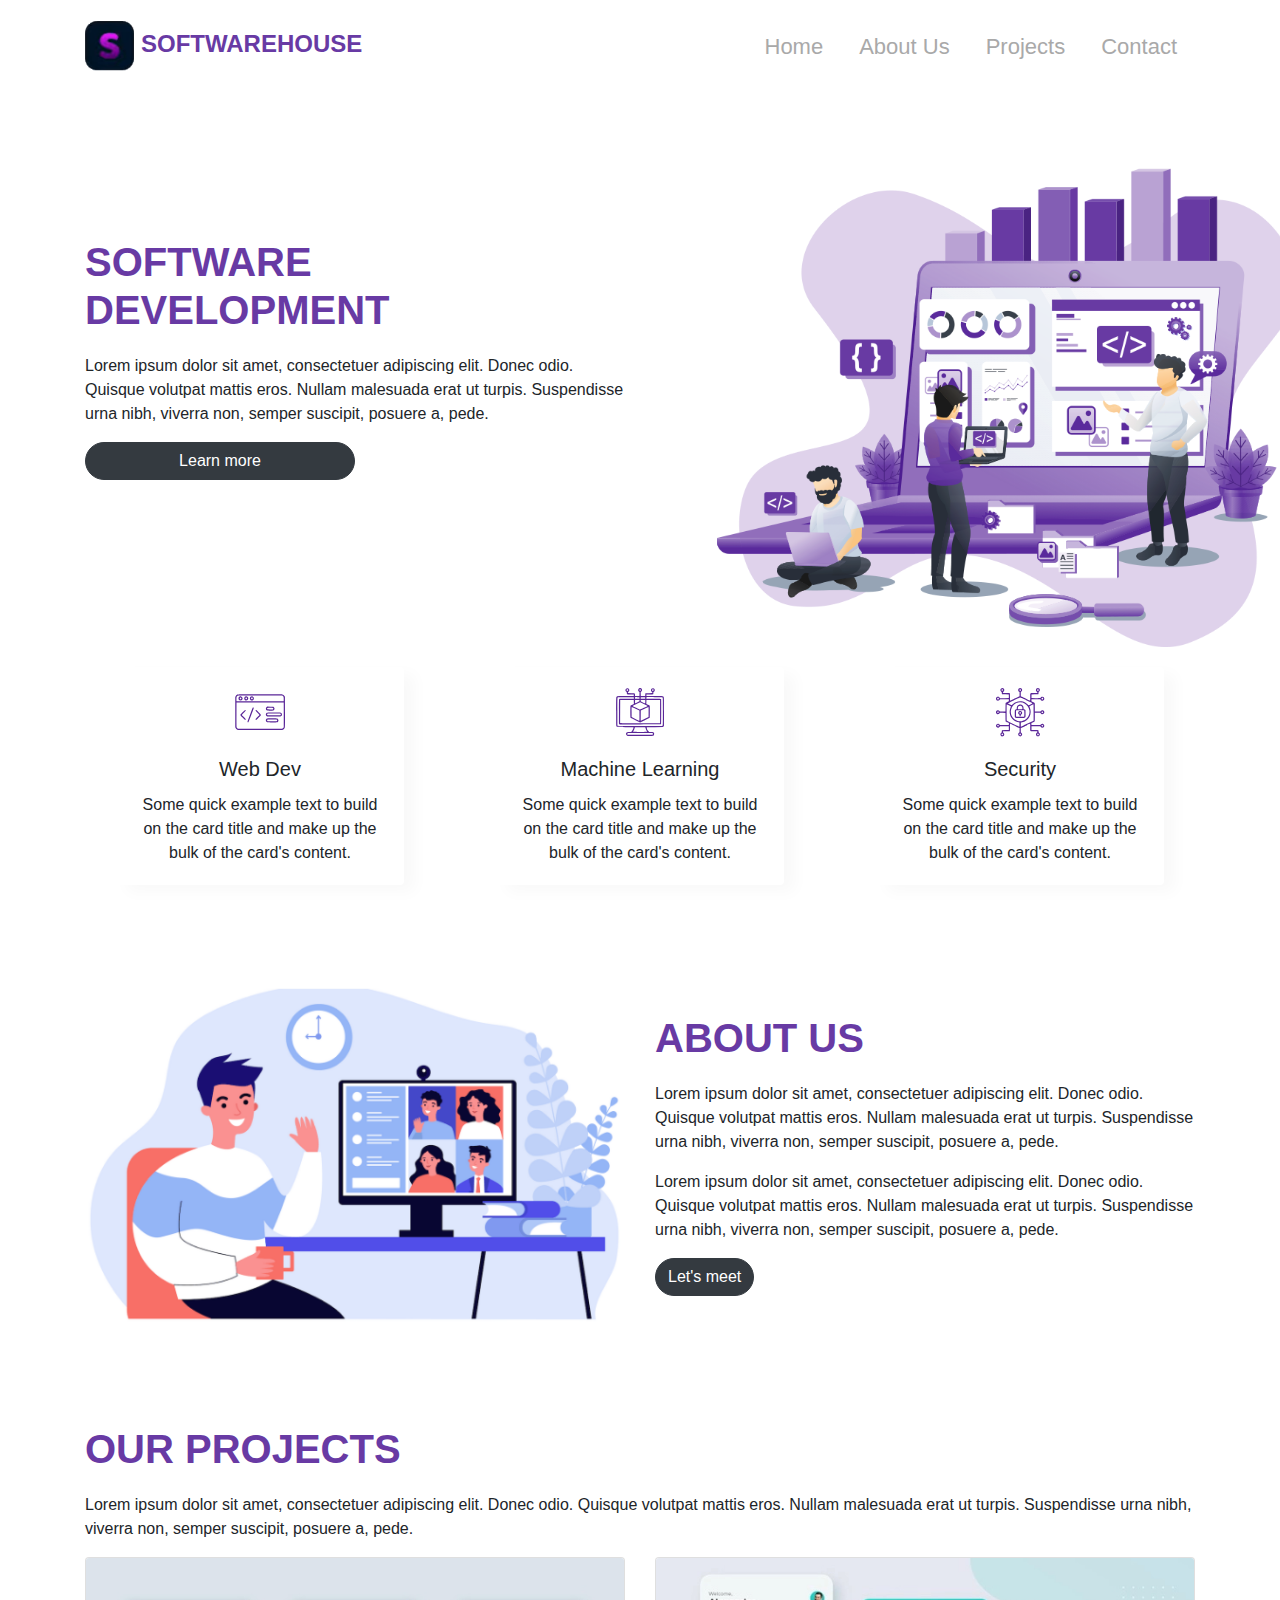
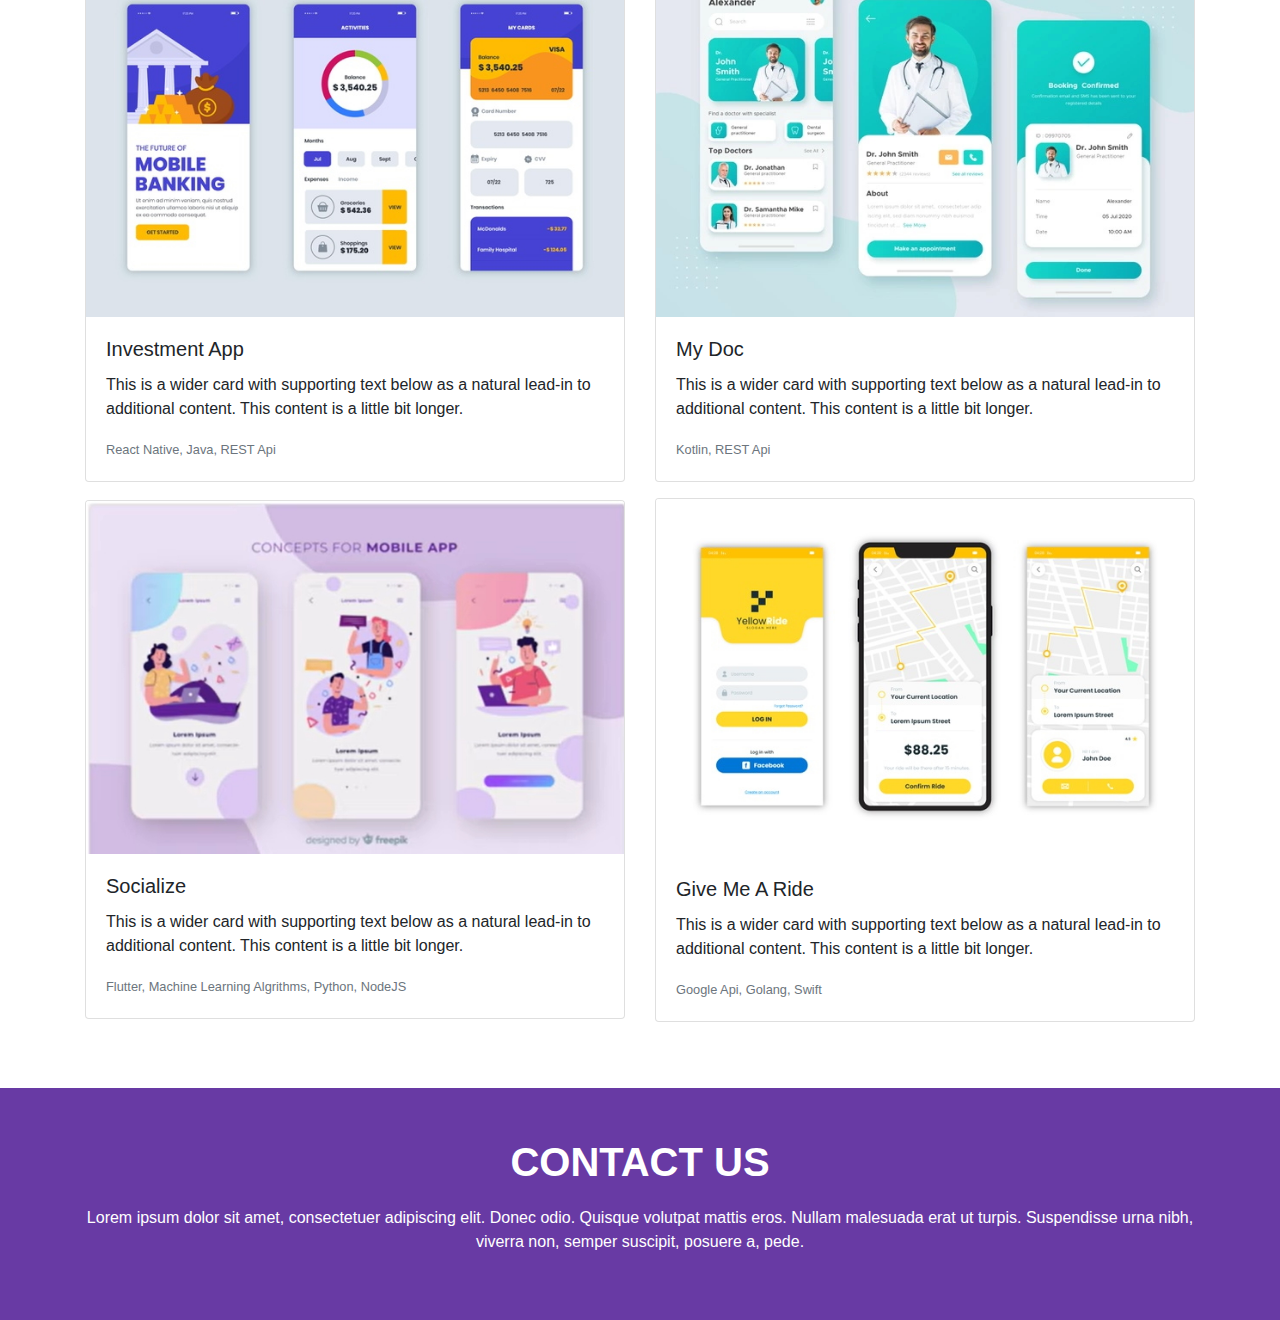
<file: hw2/index.html>
<!DOCTYPE html>
<html lang="en">
    <head>
        <title>Title</title>
        <!-- Required meta tags -->
        <meta charset="utf-8" />
        <meta
            name="viewport"
            content="width=device-width, initial-scale=1, shrink-to-fit=no"
        />

        <!-- Bootstrap CSS -->
        <link
            rel="stylesheet"
            href="https://stackpath.bootstrapcdn.com/bootstrap/4.3.1/css/bootstrap.min.css"
            integrity="sha384-ggOyR0iXCbMQv3Xipma34MD+dH/1fQ784/j6cY/iJTQUOhcWr7x9JvoRxT2MZw1T"
            crossorigin="anonymous"
        />
        <link rel="stylesheet" href="./styles.css" />
    </head>
    <body>
        <!-- Navbar -->
        <nav
            class="py-3 navbar navbar-expand-lg fixed-top auto-hiding-navbar"
        >
            <div class="container">
                <a class="navbar-brand" href="#">
                    <img class="logo" src="./assets/logo.png" />
                    SoftwareHouse
                </a>
                <button
                    class="navbar-toggler"
                    type="button"
                    data-toggle="collapse"
                    data-target="#navbarSupportedContent"
                    aria-controls="navbarSupportedContent"
                    aria-expanded="false"
                    aria-label="Toggle navigation"
                >
                    <span class="navbar-toggler-icon"></span>
                </button>
                <div
                    class="collapse navbar-collapse"
                    id="navbarSupportedContent"
                >
                    <ul class="navbar-nav ml-auto">
                        <li class="nav-item">
                            <a
                                class="nav-link active"
                                aria-current="page"
                                href="#"
                                >Home</a
                            >
                        </li>
                        <li class="nav-item">
                            <a class="nav-link" href="#">About Us</a>
                        </li>
                        <li class="nav-item">
                            <a class="nav-link" href="#">Projects</a>
                        </li>
                        <li class="nav-item">
                            <a class="nav-link" href="#">Contact</a>
                        </li>
                    </ul>
                </div>
            </div>
        </nav>
        <!-- End Navbar -->

        <!-- Hero section -->
        <section id="hero">
            <div class="container">
                <div class="row">
                    <div class="col">
                        <h1>Software<br />Development</h1>
                        <p>
                            Lorem ipsum dolor sit amet, consectetuer
                            adipiscing elit. Donec odio. Quisque
                            volutpat mattis eros. Nullam malesuada
                            erat ut turpis. Suspendisse urna nibh,
                            viverra non, semper suscipit, posuere a,
                            pede.
                        </p>
                        <button
                            type="button"
                            class="btn btn-dark btn-large"
                        >
                            Learn more
                        </button>
                    </div>
                    <div class="col img-col">
                        <img
                            src="./assets/hero-img.png"
                            class="img-fluid"
                            alt="Software Development"
                        />
                    </div>
                </div>
                <div class="row cards">
                    <div
                        class="col-md-4 d-flex justify-content-center"
                    >
                        <div class="card" style="width: 18rem">
                            <div class="card-body">
                                <img
                                    src="./assets/icon1.svg"
                                    class="icon"
                                    alt="Service One"
                                />
                                <h5 class="card-title">Web Dev</h5>
                                <p class="card-text">
                                    Some quick example text to build
                                    on the card title and make up the
                                    bulk of the card's content.
                                </p>
                            </div>
                        </div>
                    </div>

                    <div
                        class="col-md-4 d-flex justify-content-center"
                    >
                        <div class="card" style="width: 18rem">
                            <div class="card-body">
                                <img
                                    src="./assets/icon2.svg"
                                    class="icon"
                                    alt="Service Two"
                                />
                                <h5 class="card-title">
                                    Machine Learning
                                </h5>
                                <p class="card-text">
                                    Some quick example text to build
                                    on the card title and make up the
                                    bulk of the card's content.
                                </p>
                            </div>
                        </div>
                    </div>

                    <div
                        class="col-md-4 d-flex justify-content-center"
                    >
                        <div class="card" style="width: 18rem">
                            <div class="card-body">
                                <img
                                    src="./assets/icon3.svg"
                                    class="icon"
                                    alt="Service Three"
                                />
                                <h5 class="card-title">Security</h5>
                                <p class="card-text">
                                    Some quick example text to build
                                    on the card title and make up the
                                    bulk of the card's content.
                                </p>
                            </div>
                        </div>
                    </div>
                </div>
            </div>
        </section>
        <!-- End Hero section -->

        <!-- About us section -->
        <section id="about-us">
            <div class="container">
                <div class="row align-items-center">
                    <div class="col">
                        <img
                            src="./assets/about-us.png"
                            class="img-fluid"
                            alt="About Us"
                        />
                    </div>
                    <div class="col text-col">
                        <h1>About Us</h1>
                        <p>
                            Lorem ipsum dolor sit amet, consectetuer
                            adipiscing elit. Donec odio. Quisque
                            volutpat mattis eros. Nullam malesuada
                            erat ut turpis. Suspendisse urna nibh,
                            viverra non, semper suscipit, posuere a,
                            pede.
                        </p>
                        <p>
                            Lorem ipsum dolor sit amet, consectetuer
                            adipiscing elit. Donec odio. Quisque
                            volutpat mattis eros. Nullam malesuada
                            erat ut turpis. Suspendisse urna nibh,
                            viverra non, semper suscipit, posuere a,
                            pede.
                        </p>
                        <button
                            type="button"
                            class="btn btn-dark btn-large"
                        >
                            Let's meet
                        </button>
                    </div>
                </div>
            </div>
        </section>
        <!-- End About us section -->

        <!-- Projects section -->
        <section id="projects">
            <div class="container">
                <div class="row align-items-center projects">
                    <div class="col">
                        <h1>Our Projects</h1>
                        <p>
                            Lorem ipsum dolor sit amet, consectetuer
                            adipiscing elit. Donec odio. Quisque
                            volutpat mattis eros. Nullam malesuada
                            erat ut turpis. Suspendisse urna nibh,
                            viverra non, semper suscipit, posuere a,
                            pede.
                        </p>
                    </div>
                </div>

                <div class="row align-items-center">
                    <div class="col">
                        <div class="card mb-3">
                            <img
                                src="./assets/projects/project1.jpg"
                                class="card-img-top"
                                alt="..."
                            />
                            <div class="card-body">
                                <h5 class="card-title">
                                    Investment App
                                </h5>
                                <p class="card-text">
                                    This is a wider card with
                                    supporting text below as a natural
                                    lead-in to additional content.
                                    This content is a little bit
                                    longer.
                                </p>
                                <p class="card-text">
                                    <small class="text-muted"
                                        >React Native, Java, REST
                                        Api</small
                                    >
                                </p>
                            </div>
                        </div>
                    </div>

                    <div class="col">
                        <div class="card mb-3">
                            <img
                                src="./assets/projects/project2.jpg"
                                class="card-img-top"
                                alt="..."
                            />
                            <div class="card-body">
                                <h5 class="card-title">My Doc</h5>
                                <p class="card-text">
                                    This is a wider card with
                                    supporting text below as a natural
                                    lead-in to additional content.
                                    This content is a little bit
                                    longer.
                                </p>
                                <p class="card-text">
                                    <small class="text-muted"
                                        >Kotlin, REST Api</small
                                    >
                                </p>
                            </div>
                        </div>
                    </div>
                </div>

                <div class="row align-items-center">
                    <div class="col">
                        <div class="card mb-3">
                            <img
                                src="./assets/projects/project3.jpg"
                                class="card-img-top"
                                alt="..."
                            />
                            <div class="card-body">
                                <h5 class="card-title">Socialize</h5>
                                <p class="card-text">
                                    This is a wider card with
                                    supporting text below as a natural
                                    lead-in to additional content.
                                    This content is a little bit
                                    longer.
                                </p>
                                <p class="card-text">
                                    <small class="text-muted"
                                        >Flutter, Machine Learning
                                        Algrithms, Python,
                                        NodeJS</small
                                    >
                                </p>
                            </div>
                        </div>
                    </div>
                    <div class="col">
                        <div class="card mb-3">
                            <img
                                src="./assets/projects/project4.jpg"
                                class="card-img-top"
                                alt="..."
                            />
                            <div class="card-body">
                                <h5 class="card-title">
                                    Give Me A Ride
                                </h5>
                                <p class="card-text">
                                    This is a wider card with
                                    supporting text below as a natural
                                    lead-in to additional content.
                                    This content is a little bit
                                    longer.
                                </p>
                                <p class="card-text">
                                    <small class="text-muted"
                                        >Google Api, Golang,
                                        Swift</small
                                    >
                                </p>
                            </div>
                        </div>
                    </div>
                </div>
            </div>
        </section>
        <!-- End Projects section -->

        <!-- Contact section -->
        <section id="contact">
            <div class="container">
                <div class="row align-items-center">
                    <div class="col">
                        <h1>Contact US</h1>
                        <p>
                            Lorem ipsum dolor sit amet, consectetuer
                            adipiscing elit. Donec odio. Quisque
                            volutpat mattis eros. Nullam malesuada
                            erat ut turpis. Suspendisse urna nibh,
                            viverra non, semper suscipit, posuere a,
                            pede.
                        </p>
                    </div>
                </div>
            </div>
        </section>
        <!-- End Contact section -->

        <!-- Optional JavaScript -->
        <!-- jQuery first, then Popper.js, then Bootstrap JS -->
        <script
            src="https://code.jquery.com/jquery-3.3.1.slim.min.js"
            integrity="sha384-q8i/X+965DzO0rT7abK41JStQIAqVgRVzpbzo5smXKp4YfRvH+8abtTE1Pi6jizo"
            crossorigin="anonymous"
        ></script>
        <script
            src="https://cdnjs.cloudflare.com/ajax/libs/popper.js/1.14.7/umd/popper.min.js"
            integrity="sha384-UO2eT0CpHqdSJQ6hJty5KVphtPhzWj9WO1clHTMGa3JDZwrnQq4sF86dIHNDz0W1"
            crossorigin="anonymous"
        ></script>
        <script
            src="https://stackpath.bootstrapcdn.com/bootstrap/4.3.1/js/bootstrap.min.js"
            integrity="sha384-JjSmVgyd0p3pXB1rRibZUAYoIIy6OrQ6VrjIEaFf/nJGzIxFDsf4x0xIM+B07jRM"
            crossorigin="anonymous"
        ></script>
    </body>
</html>
</file>
<file: hw2/styles.css>
body {
    display: block;
    overflow-x: hidden;
}
nav {
    background-color: white;
}
.navbar-brand img {
    max-height: 50px;
}
.navbar-brand {
    font-size: 24px;
    text-transform: uppercase;
    font-weight: 900;
    color: #683aa4;
}
nav ul li a {
    color: #a9a9a9;
    font-size: 22px;
    margin: auto 10px;
}
nav ul li a:hover {
    color: #683aa4;
}

section {
    padding-top: 50px;
    padding-bottom: 50px;
}
section h1 {
    text-transform: uppercase;
    font-weight: 900;
    color: #683aa4;
    text-align: left;
    margin-bottom: 20px;
}
section p {
    font-size: 16px;
    font-weight: 300;
}
button {
    max-width: 50%;
    border-radius: 50px !important;
}
#hero .col {
    justify-content: center;
    flex-direction: column;
    display: flex;
}
#hero .img-col {
    justify-content: flex-end;
    margin-top: 100px;
}
#hero img {
    max-width: 130% !important;
    width: 130%;
}
#hero .card {
    box-shadow: 11px 7px 16px #f9f9f9;
    border: 0;
    text-align: center;
}
#hero .icon {
    width: 50px;
    height: 50px;
    margin-bottom: 20px;
}

#contact {
    text-align: center;
    background-color: #683aa4;
    color: white;
}
#contact h1 {
    text-align: center;
    color: white;
}
</file>
